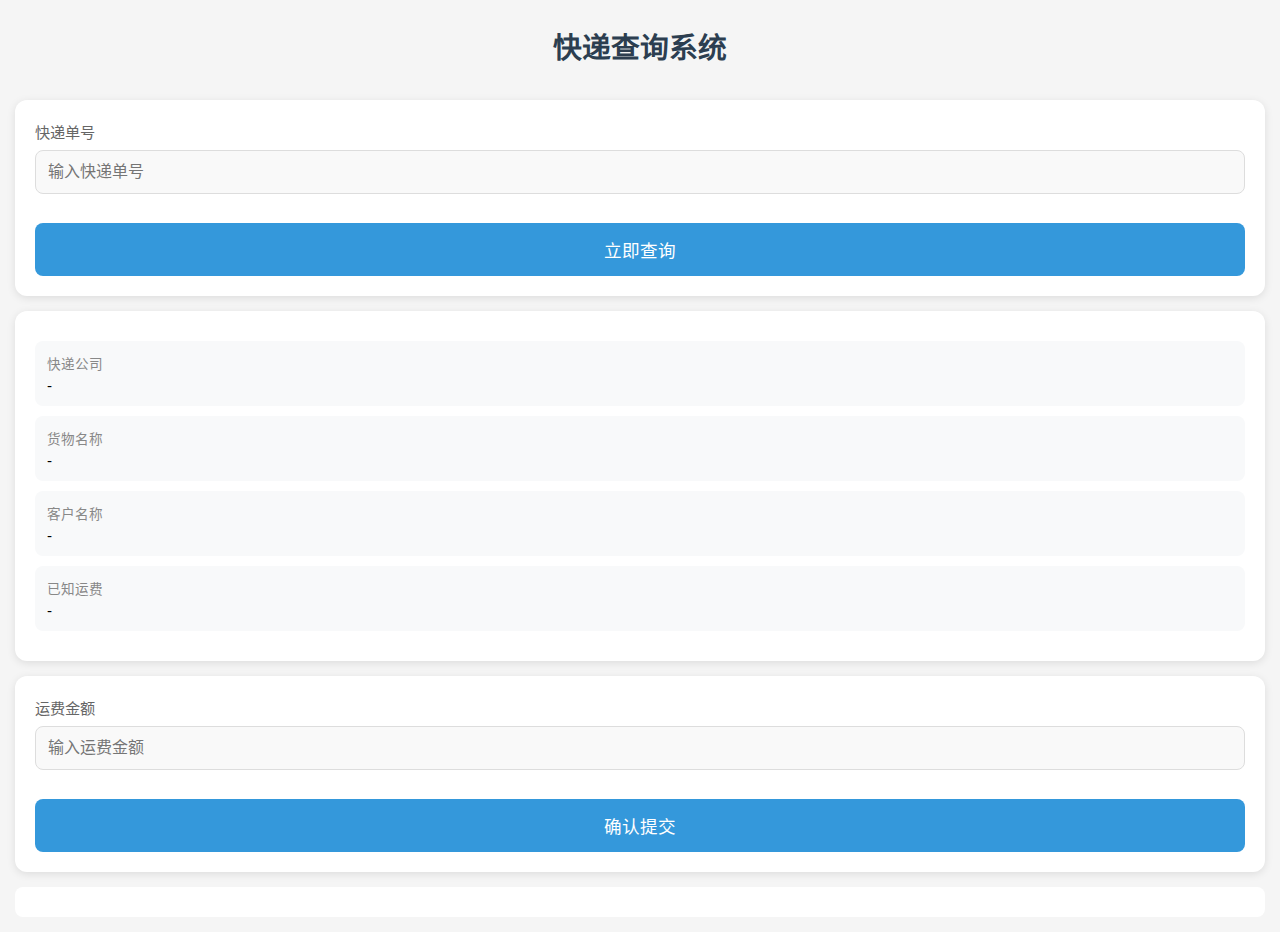
<file: index.html>
<!DOCTYPE html>
<html lang="zh-CN">
<head>
    <meta charset="UTF-8">
    <meta name="viewport" content="width=device-width, initial-scale=1.0, maximum-scale=1.0, user-scalable=no">
    <title>手机快递查询</title>
    <style>
        * {
            box-sizing: border-box;
            font-family: -apple-system, BlinkMacSystemFont, 'Segoe UI', Roboto, sans-serif;
            margin: 0;
            padding: 0;
        }

        body {
            background-color: #f5f5f5;
            padding: 15px;
            min-height: 100vh;
        }

        h1 {
            text-align: center;
            color: #2c3e50;
            font-size: 1.8rem;
            margin-bottom: 1.5rem;
            padding: 10px 0;
        }

        .form-section {
            background: white;
            border-radius: 12px;
            padding: 20px;
            margin-bottom: 15px;
            box-shadow: 0 2px 8px rgba(0,0,0,0.1);
        }

        .input-group {
            margin-bottom: 1.2rem;
        }

        .input-label {
            display: block;
            color: #666;
            font-size: 0.95rem;
            margin-bottom: 8px;
        }

        input[type="text"], 
        input[type="number"] {
            width: 100%;
            padding: 12px;
            border: 1px solid #ddd;
            border-radius: 8px;
            font-size: 1rem;
            background-color: #f9f9f9;
        }

        input:focus {
            outline: none;
            border-color: #3498db;
            box-shadow: 0 0 0 2px rgba(52,152,219,0.2);
        }

        button {
            width: 100%;
            padding: 14px;
            background: #3498db;
            color: white;
            border: none;
            border-radius: 8px;
            font-size: 1.1rem;
            cursor: pointer;
            transition: background 0.2s;
            margin-top: 10px;
        }

        button:hover {
            background: #2980b9;
        }

        .data-card {
            background: #f8f9fa;
            border-radius: 8px;
            padding: 12px;
            margin: 10px 0;
            font-size: 0.95rem;
        }

        .data-label {
            color: #888;
            font-size: 0.85rem;
            margin-bottom: 4px;
        }

        #result {
            padding: 15px;
            border-radius: 8px;
            margin-top: 15px;
            background: white;
        }

        @media (max-width: 480px) {
            input, button {
                font-size: 16px;
            }
        }
    </style>
</head>
<body>
    <h1>快递查询系统</h1>

    <div class="form-section">
        <div class="input-group">
            <label class="input-label">快递单号</label>
            <input type="text" id="trackingNumber" placeholder="输入快递单号">
        </div>
        <button type="button" onclick="queryData()">立即查询</button>
    </div>

    <div class="form-section">
        <div class="data-card">
            <div class="data-label">快递公司</div>
            <div id="companyData">-</div>
        </div>
        <div class="data-card">
            <div class="data-label">货物名称</div>
            <div id="productData">-</div>
        </div>
        <div class="data-card">
            <div class="data-label">客户名称</div>
            <div id="customerData">-</div>
        </div>
        <div class="data-card">
            <div class="data-label">已知运费</div>
            <div id="knownPrice">-</div>
        </div>
    </div>

    <div class="form-section">
        <div class="input-group">
            <label class="input-label">运费金额</label>
            <input type="number" id="enteredPrice" placeholder="输入运费金额">
        </div>
        <button type="button" onclick="submitForm()">确认提交</button>
    </div>

    <div id="result"></div>


<script>
    const API_URL = "https://wandering-moon-bdc2.jeenty.workers.dev/gas1";

    function queryData() {
        console.log('开始执行 queryData');
        const trackingNumber = document.getElementById('trackingNumber').value.trim();
        if (!trackingNumber) return alert('请输入快递单号');

        fetch(API_URL, {
            method: "POST",
            headers: {
                "Content-Type": "application/json"
            },
            body: JSON.stringify({
                action: "query",
                trackingNumber: trackingNumber
            })
        })
        .then(res => res.json())
        .then(data => {
            console.log("返回结果：", data);
            updateResult(data);
        })
        .catch(err => {
            console.error("请求失败：", err);
            document.getElementById("result").textContent = "请求失败，请稍后再试。";
        });
    }

        function submitForm() {
            const trackingNumber = document.getElementById('trackingNumber').value.trim();
            const company = document.getElementById('companyData').textContent.trim();
            const product = document.getElementById('productData').textContent.trim();
            const customer = document.getElementById('customerData').textContent.trim();
            const enteredPrice = document.getElementById('enteredPrice').value.trim();

            if (!trackingNumber || !enteredPrice) {
                return alert('请填写完整信息后提交');
            }

            fetch(API_URL, {
                method: 'POST',
                headers: { 'Content-Type': 'application/json' },
                body: JSON.stringify({
                    action: 'submit',
                    trackingNumber,
                    company,
                    product,
                    customer,
                    enteredPrice
                })
            })
            .then(res => res.text())
            .then(result => finalResult(result))
            .catch(err => {
                console.error(err);
                document.getElementById('result').textContent = '提交失败，请稍后再试';
            });
        }

        function updateResult(result) {
            const updateField = (id, value) => {
                document.getElementById(id).textContent = value || '-';
            };

            if (result && typeof result === 'object' && !result.error) {
                updateField('companyData', result.company);
                updateField('productData', result.product);
                updateField('customerData', result.customer);
                updateField('knownPrice', result.price);
                document.getElementById('result').textContent = '数据已提取，请填写运费并提交。';
            } else {
                document.getElementById('result').textContent = result?.error || '未找到该快递单号！';
                ['companyData', 'productData', 'customerData', 'knownPrice'].forEach(id => {
                    updateField(id, '');
                });
            }
        }

        function finalResult(result) {
            document.getElementById('result').innerHTML = result;
            if (result.includes('成功')) {
                document.getElementById('enteredPrice').value = '';
                setTimeout(() => {
                    document.getElementById('result').textContent = '';
                }, 2000);
            }
        }
    </script>
</body>
</html>
</file>
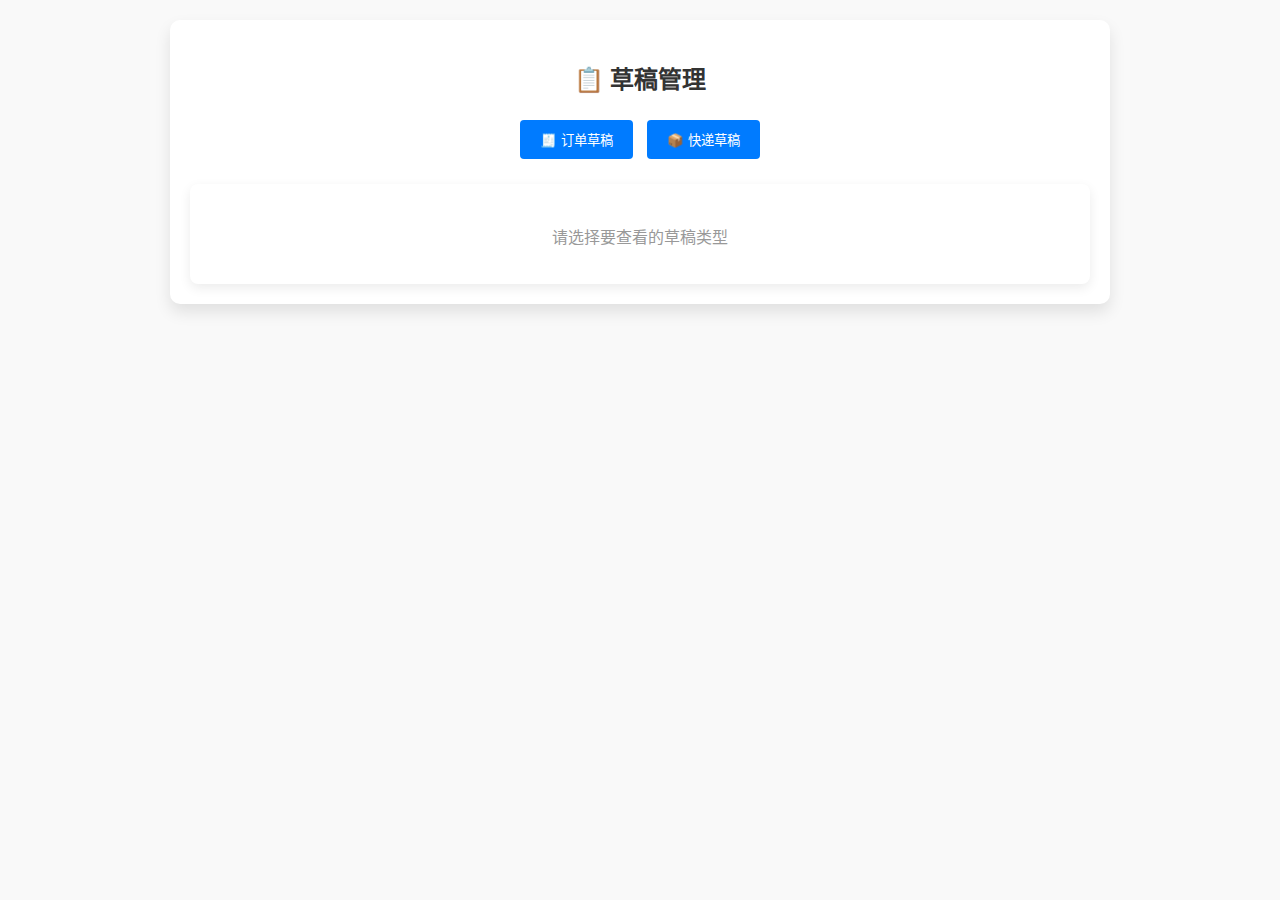
<file: del.html>
<!DOCTYPE html>
<html lang="zh-CN">
<head>
    <meta charset="UTF-8">
    <meta name="viewport" content="width=device-width, initial-scale=1.0">
    <title>草稿管理</title>
    <style>
        body {
            font-family: Arial, sans-serif;
            background-color: #f9f9f9;
            margin: 0;
            padding: 20px;
        }

        .container {
            max-width: 900px;
            margin: auto;
            background-color: #fff;
            padding: 20px;
            border-radius: 10px;
            box-shadow: 0 8px 16px rgba(0, 0, 0, 0.1);
        }

        h2 {
            text-align: center;
            color: #333;
        }

        .buttons {
            text-align: center;
            margin-bottom: 20px;
        }

        button {
            background-color: #007bff;
            color: white;
            padding: 10px 20px;
            border: none;
            border-radius: 4px;
            cursor: pointer;
            margin: 5px;
            transition: background-color 0.2s;
        }

        button:hover {
            background-color: #0056b3;
        }

        .draft-list {
            background-color: #fff;
            border-radius: 8px;
            padding: 20px;
            box-shadow: 0 4px 12px rgba(0, 0, 0, 0.08);
            overflow-y: auto;
            max-height: 60vh;
        }

        ul {
            list-style: none;
            padding: 0;
        }

        li {
            background-color: #f7f7f7;
            margin-bottom: 10px;
            padding: 15px;
            border-radius: 6px;
            display: flex;
            justify-content: space-between;
            align-items: center;
            border: 1px solid #ddd;
        }

        li:nth-child(even) {
            background-color: #f0f0f0;
        }

        button.delete-btn {
            background-color: #dc3545;
            color: #fff;
            border: none;
            padding: 8px 12px;
            border-radius: 4px;
            cursor: pointer;
        }

        button.delete-btn:hover {
            background-color: #c82333;
        }

        .no-data {
            text-align: center;
            color: #999;
            margin-top: 20px;
        }
    </style>
</head>
<body>
    <div class="container">
        <h2>📋 草稿管理</h2>
        <div class="buttons">
            <button onclick="loadDrafts('order')">🧾 订单草稿</button>
            <button onclick="loadDrafts('express')">📦 快递草稿</button>
        </div>
        <div id="draftList" class="draft-list">
            <p class="no-data">请选择要查看的草稿类型</p>
        </div>
    </div>

    <script>
        // **后端接口地址**
        const ORDER_WORKER_URL = "https://yjtee.jeenty.workers.dev/order";
        const EXPRESS_WORKER_URL = "https://yjtee.jeenty.workers.dev/express";

        // **加载草稿**
        function loadDrafts(type) {
            const url = type === "order" ? ORDER_WORKER_URL : EXPRESS_WORKER_URL;
            const title = type === "order" ? "订单草稿" : "快递草稿";

            fetch(url + "?downloadCache=1")
                .then(res => res.json())
                .then(data => {
                    const drafts = data.slice(1);
                    const draftList = document.getElementById("draftList");

                    if (!drafts.length) {
                        draftList.innerHTML = `<p class="no-data">没有可显示的 ${title}</p>`;
                        return;
                    }

                    const items = drafts.map((item, index) => `
                        <li>
                            <span>#${index + 1} | 订单号: ${item.col1 || "未填写"} | 客户: ${item.col3 || "未填写"} | 商品: ${item.col5 || "未填写"}</span>
                            <button class="delete-btn" onclick="deleteDraft('${type}', '${item.col1}')">🗑️ </button>
                        </li>
                    `).join("");

                    draftList.innerHTML = `<ul>${items}</ul>`;
                })
                .catch(err => {
                    console.error("🛑 获取草稿失败:", err);
                    alert("草稿获取失败");
                });
        }

        // **删除草稿**
        function deleteDraft(type, orderNumber) {
            const url = type === "order" ? ORDER_WORKER_URL : EXPRESS_WORKER_URL;
            const typeName = type === "order" ? "order" : "express";

            fetch(url, {
                method: "POST",
                headers: { "Content-Type": "application/json" },
                body: JSON.stringify({
                    action: "delete",
                    type: typeName,
                    orderNumbers: [orderNumber]
                })
            })
            .then(res => res.json())
            .then(data => {
                alert("草稿已删除 ✅");
                loadDrafts(type);  // **重新加载草稿**
            })
            .catch(err => {
                console.error("🛑 远程删除失败:", err);
                alert("草稿删除失败");
            });
        }
    </script>
</body>
</html>
</file>
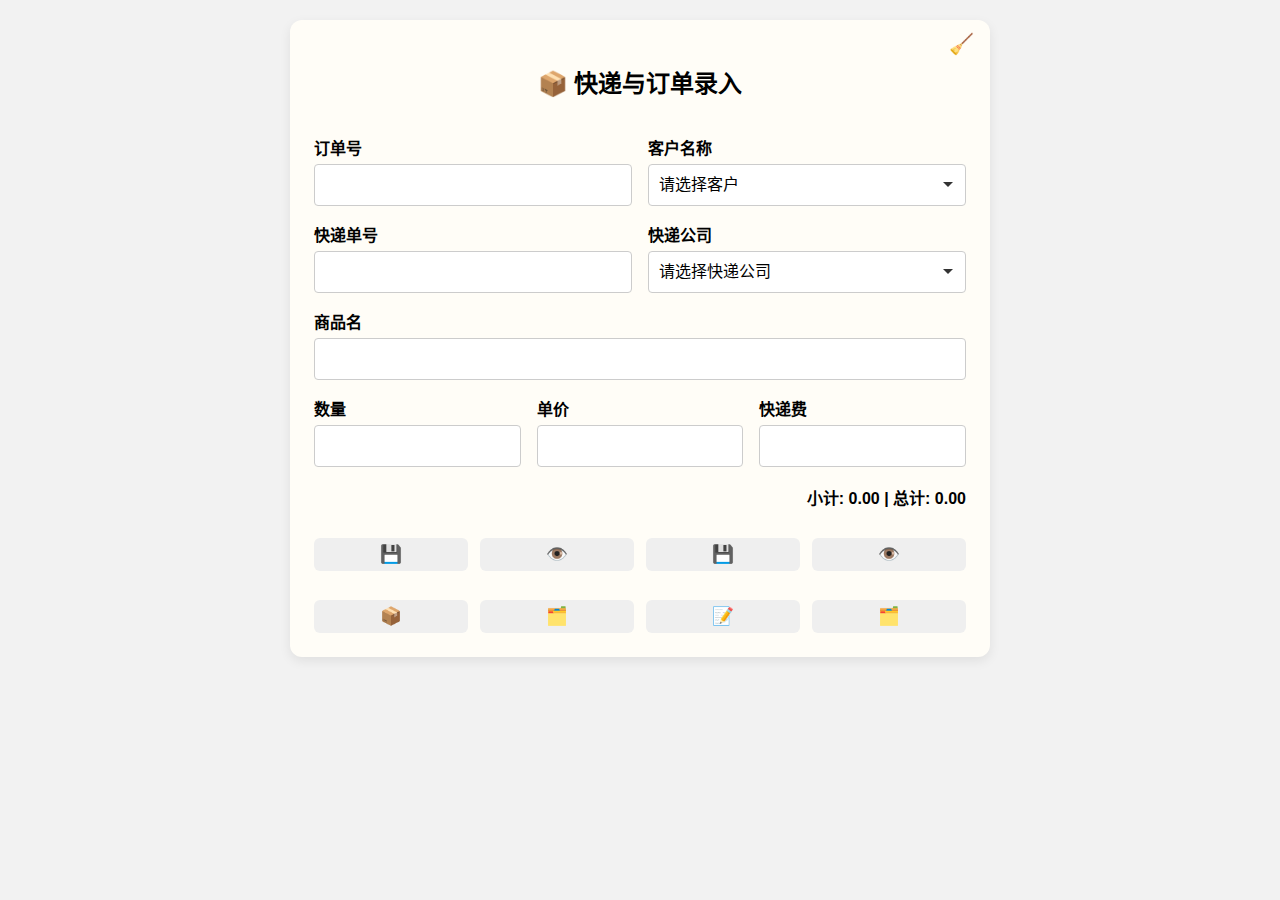
<file: kd.html>
<!DOCTYPE html>
<html lang="zh-CN">
<head>
  <meta charset="UTF-8">
  <meta name="viewport" content="width=device-width, initial-scale=1.0">
  <title>快递与订单录入</title>
  <style>
    body {
      font-family: sans-serif;
      max-width: 700px;
      margin: auto;
      padding: 20px;
      background-color: #f2f2f2;
    }
    h2 { text-align: center; }
    label { display: block; margin-top: 16px; font-weight: bold; }
    input, select, button {
      width: 100%; padding: 12px; font-size: 1rem; margin-top: 5px; box-sizing: border-box;
    }
    .input-group { display: flex; flex-direction: column; flex: 1; min-width: 0; }
    .input-row { display: flex; gap: 16px; width: 100%; flex-wrap: wrap; box-sizing: border-box; }
    .input-group input, .input-group select {
  appearance: none;
  -webkit-appearance: none;
  -moz-appearance: none;
      padding: 10px; font-size: 16px; border: 1px solid #ccc; border-radius: 4px;
      height: 42px; background-color: #fff;
    }
    .input-group select {
  appearance: none;
  -webkit-appearance: none;
  -moz-appearance: none;
      background-image: url('data:image/svg+xml,<svg xmlns="http://www.w3.org/2000/svg" width="10" height="5"><polygon points="0,0 10,0 5,5" fill="%23333"/></svg>');
      background-repeat: no-repeat;
      background-position: right 12px center;
      background-size: 10px 5px;
      padding-right: 30px;
    }
    .input-row.three-cols {
      display: grid;
      grid-template-columns: repeat(3, 1fr);
      gap: 16px;
    }
.btn-group {
  display: grid;
  grid-template-columns: repeat(4, 1fr);
  gap: 12px;
  margin-top: 24px;
}
    button.submit {
  font-size: 1.1rem;
  padding: 6px 10px;
  width: auto;
  min-width: 42px;
      border: none;
      color: white;
      border-radius: 6px;
    }
    .express { background: #28a745; }
    .order { background: #007acc; }
    .clear { background: #999; color: #fff; }
    button:hover { opacity: 0.9; cursor: pointer; }

    .form-container {
      max-width: 680px;
      margin: auto;
      background: #fffdf7;
      border-radius: 12px;
      padding: 24px;
      box-shadow: 0 4px 12px rgba(0,0,0,0.08);
    }
    .modal-mask {
      position: fixed;
      top: 0;
      left: 0;
      width: 100vw;
      height: 100vh;
      background: rgba(0, 0, 0, 0.5);
      display: none;
      justify-content: center;
      align-items: center;
      z-index: 999;
    }
    .modal-box {
      background: #fff;
      padding: 24px;
      border-radius: 10px;
      max-width: 500px;
      width: 90%;
      max-height: 80vh;
      overflow-y: auto;
    }
  </style>

<style>
  .clear-icon {
    position: absolute;
    top: 12px;
    right: 16px;
    font-size: 20px;
    cursor: pointer;
    z-index: 10;
    color: #888;
  }
  .clear-icon:hover {
    color: #d33;
  }
  .form-wrapper {
    position: relative;
  }
</style>

</head>
<body>
  <div class="form-wrapper">
  <div class="clear-icon" onclick="clearForm()" title="清空表单">🧹</div>
  <div class="form-container">
    <h2>📦 快递与订单录入</h2>
    <div class="input-row">
      <div class="input-group">
        <label for="orderNumber">订单号</label>
        <input type="text" id="orderNumber">
      </div>
      <div class="input-group">
        <label for="customer">客户名称</label>
        <select id="customer">
          <option value="">请选择客户</option>
          <option value="咪雪">咪雪</option>
          <option value="Annie">Annie</option>
          <option value="HKS">HKS</option>
          <option value="JFL">JFL</option>
          <option value="龙">龙</option>
          <option value="惠">惠</option>
          <option value="姐">姐</option>
          <option value="阿妹">阿妹</option>
          <option value="自己">自己</option>
          <option value="阿新">阿新</option>
          <option value="闺蜜">闺蜜</option>
          <option value="任">任</option>
          <option value="p">p</option>
          <option value="lok">lok</option>
          <option value="谢华">谢华</option>
          <option value="空">空</option>
        </select>
      </div>
    </div>
    <div class="input-row">
      <div class="input-group">
        <label for="trackingNumber">快递单号</label>
        <input type="text" id="trackingNumber">
      </div>
      <div class="input-group">
        <label for="company">快递公司</label>
        <select id="company">
          <option value="">请选择快递公司</option>
          <option value="顺丰">顺丰</option>
          <option value="圆通">圆通</option>
          <option value="中通">中通</option>
          <option value="申通">申通</option>
          <option value="邮政">邮政</option>
          <option value="韵达">韵达</option>
          <option value="德邦">德邦</option>
          <option value="安能">安能</option>
          <option value="极兔">极兔</option>
          <option value="京广">京广</option>
          <option value="优速">优速</option>
          <option value="京东">京东</option>
          <option value="EMS">EMS</option>
          <option value="联昊通">联昊通</option>
        </select>
      </div>
    </div>
    <div class="input-row">
      <div class="input-group">
        <label for="product">商品名</label>
        <input type="text" id="product">
      </div>
    </div>
    <div class="input-row three-cols">
      <div class="input-group">
        <label for="quantity">数量</label>
        <input type="number" id="quantity">
      </div>
      <div class="input-group">
        <label for="price">单价</label>
        <input type="number" id="price">
      </div>
      <div class="input-group">
        <label for="foreignShipping">快递费</label>
        <input type="number" id="foreignShipping">
      </div>
    </div>
  <div id="summary" style="margin-top: 18px; font-weight: bold; text-align: right;">
    小计: <span id="subtotal">0.00</span>  | 总计: <span id="total">0.00</span>
  </div>
  <div class="btn-group">
    <button class="submit" title="缓存快递" onclick="cacheExpress()">💾</button>
    <button class="submit" title="查看快递缓存" onclick="previewExpressCache()">👁️</button>
    <button class="submit" title="缓存订单" onclick="cacheOrder()">💾</button>
    <button class="submit" title="查看订单缓存" onclick="previewOrderCache()">👁️</button>
   </div>
  <div class="btn-group">
    <button class="submit" title="上传快递草稿" onclick="uploadCachedExpress()">📦</button>
    <button class="submit" title="下载快递草稿" onclick="downloadCachedExpress()">🗂️</button>
    <button class="submit" title="上传订单草稿" onclick="uploadCachedOrders()">📝</button>
    <button class="submit" title="下载订单草稿" onclick="downloadCachedOrders()">🗂️</button>
   </div>
</div>
<!-- ✅ 快递缓存弹窗 -->
  <div id="expressCacheModal" class="modal-mask">
    <div class="modal-box">
      <h3>📦 缓存快递预览</h3>
      <form id="expressCacheForm">
        <ul id="expressCacheList" style="list-style:none; padding-left:0;"></ul>
        <div style="margin-top:20px; text-align:right;">
          <button type="button" onclick="submitSelectedExpresses()">✅ 提交所选</button>
          <button type="button" onclick="closeExpressModal()">关闭</button>
        </div>
      </form>
    </div>
  </div>
  <!-- ✅ 订单缓存弹窗 -->
  <div id="orderCacheModal" class="modal-mask">
    <div class="modal-box">
      <h3>🧾 缓存订单预览</h3>
      <form id="orderCacheForm">
        <ul id="orderCacheList" style="list-style:none; padding-left:0;"></ul>
        <div style="margin-top:20px; text-align:right;">
          <button type="button" onclick="submitSelectedOrders()">✅ 提交所选</button>
          <button type="button" onclick="closeOrderModal()">关闭</button>
        </div>
      </form>
    </div>
  </div>
<script>
// 🌐 URL 配置
const EXPRESS_WORKER_URL = "https://yjtee.jeenty.workers.dev/express";
const ORDER_WORKER_URL = "https://yjtee.jeenty.workers.dev/order";

// 正式提交 URL
const EXPRESS_URL = "https://wandering-moon-bdc2.jeenty.workers.dev/gas3";
const ORDER_URL = "https://wandering-moon-bdc2.jeenty.workers.dev/gas4";

// 📦 缓存键
const EXPRESS_CACHE_KEY = "expressCache";
const ORDER_CACHE_KEY = "orderCache";

// 获取表单字段值
function getField(id) {
    return document.getElementById(id)?.value.trim() || '';
}

// 设置表单字段值
function setField(id, val) {
    const el = document.getElementById(id);
    if (el) el.value = val;
}

// 转换为数字，非法值返回0
function parseOrZero(val) {
    return parseFloat(val) || 0;
}

// 清空表单
function clearForm() {
    document.querySelectorAll("input, select").forEach(el => el.value = "");
    updateSummary();
}

// 💰 客户加价率 (全局定义)
const MARKUP_MAP = {
    "咪雪": 0.10, "Annie": 0.17, "HKS": 0.16, "JFL": 0.19,
    "龙": 0.00, "惠": 0.015, "姐": 0.015, "阿妹": 0.015,
    "自己": 0.15, "阿新": 0.00, "闺蜜": 0.15, "谢华": 0.15, "lok": 0.015, "空": 0.15,
};

// 实时计算小计和总计
function updateSummary() {
    const quantity = parseOrZero(getField("quantity"));
    const price = parseOrZero(getField("price"));
    const fee = parseOrZero(getField("foreignShipping"));
    const customer = getField("customer");

    const { subtotal, total } = calculateTotal(quantity, price, fee, customer);
    
    // ✅ 直接更新 DOM
    document.getElementById("subtotal").textContent = subtotal;
    document.getElementById("total").textContent = total;
}

// 计算小计和总计 (优化版)
function calculateTotal(quantity, price, fee, customer) {
    const subtotal = (quantity * price) + fee;
    const markupRate = MARKUP_MAP[customer] || 0;

    // **优化公式:** 总计 = (小计 / 1.72) * (1 + 加价率)
    const total = (subtotal / 1.72) * (1 + markupRate);
    
    // ✅ 格式化两位小数
    return {
        subtotal: subtotal.toFixed(2),
        total: total.toFixed(2)
    };
}

// ✅ 确保表单输入触发 updateSummary()
function bindSummaryEvents() {
    const fields = ["quantity", "price", "foreignShipping", "customer"];
    fields.forEach(id => {
        const el = document.getElementById(id);
        if (el) {
            el.addEventListener("input", updateSummary);
            el.addEventListener("change", updateSummary);
        }
    });
}

// ✅ 页面加载完成后绑定事件
document.addEventListener("DOMContentLoaded", bindSummaryEvents);


// 编辑订单缓存
function editOrderCache(index) {
    const cache = JSON.parse(localStorage.getItem("orderCache") || "[]");
    const item = cache[index];
    if (!item) return alert("找不到该订单");

    // 填充表单数据
    setField("orderNumber", String(item.orderNumber || "").trim());
    setField("trackingNumber", String(item.trackingNumber || "").trim());
    setField("company", item.company || "");
    setField("customer", item.customer|| "");
    setField("product", item.product|| "");
    setField("quantity", item.quantity|| "");
    setField("price", item.price|| "");
    setField("foreignShipping", item.foreignShipping|| "");
    updateSummary();

    // 从缓存中移除已编辑的项
    cache.splice(index, 1);
    localStorage.setItem("orderCache", JSON.stringify(cache));

    alert("订单已加载到表单，请修改后重新缓存");
    closeOrderModal();
}

// ✅ 修正版 editExpressCache (确保订单号填充)
function editExpressCache(index) {
    const cache = JSON.parse(localStorage.getItem("expressCache") || "[]");
    const item = cache[index];
    if (!item) return alert("找不到该快递");

    // ✅ 填充表单数据 (确保订单号)
    setField("orderNumber", String(item.orderNumber || "").trim());
    setField("trackingNumber", String(item.trackingNumber || "").trim());
    setField("company", item.company || "");
    setField("customer", item.customer || "");
    setField("product", item.product || "");
    setField("quantity", item.quantity || "");
    setField("price", item.price || "");
    setField("foreignShipping", item.foreignShipping || "");
    updateSummary();

    // ✅ 从缓存中移除已编辑的项 (确保不会重复)
    cache.splice(index, 1);
    localStorage.setItem("expressCache", JSON.stringify(cache));

    alert("快递已加载到表单，请修改后重新缓存");
    closeExpressModal();
}


// 💾 缓存快递草稿 (修正版)
function cacheExpress() { 
    const orderNumber = String(getField("orderNumber")).trim(); 
    const trackingNumber = String(getField("trackingNumber")).trim();
    const customer = getField("customer");
    const company = getField("company");
    const product = getField("product");
    const quantity = parseOrZero(getField("quantity"));
    const price = parseOrZero(getField("price"));
    const foreignShipping = parseOrZero(getField("foreignShipping"));

    // ✅ 确保 cache 是一个数组
    let cache = JSON.parse(localStorage.getItem(EXPRESS_CACHE_KEY) || "[]");
    if (!Array.isArray(cache)) cache = [];

    // ✅ 加入 orderNumber
    cache.push({ 
        orderNumber: orderNumber || "",  // ✅ 确保包含订单号
        trackingNumber: trackingNumber || "", 
        customer: customer || "", 
        company: company || "", 
        product: product || "", 
        quantity: quantity.toString(), 
        price: price.toString(), 
        foreignShipping: foreignShipping.toString() 
    });

    localStorage.setItem(EXPRESS_CACHE_KEY, JSON.stringify(cache));
    alert("快递草稿已缓存 ✅");
   clearForm();
}

function previewOrderCache() {
    const list = JSON.parse(localStorage.getItem(ORDER_CACHE_KEY) || "[]");
    const container = document.getElementById("orderCacheList");
    if (!list.length) return alert("暂无缓存订单");

    // ✅ 显示商品和客户
    container.innerHTML = list.map((item, i) => `
        <li>
            <label>
                <input type='checkbox' name='orderIndex' value='${i}'>
                商品: ${item.product || "未填写"} | 客户: ${item.customer || "未填写"} | 快递单号: ${item.trackingNumber || "未填写"}
            </label>
            <button type='button' onclick='editOrderCache(${i})'>✏️ 修改</button>
            <button type='button' onclick='deleteOrderCache(${i})'>🗑️ 删除</button>
        </li>`).join("");

    document.getElementById("orderCacheModal").style.display = "flex";
}

// 💾 缓存订单草稿
function cacheOrder() {
    const orderNumber = String(getField("orderNumber")).trim(); 
    const trackingNumber = getField("trackingNumber");
    const company = getField("company");
    const customer = getField("customer");
    const product = getField("product");
    const quantity = parseOrZero(getField("quantity"));
    const price = parseOrZero(getField("price"));
    const foreignShipping = parseOrZero(getField("foreignShipping"));

    if (!orderNumber) return alert("订单号不能为空");

    const cache = JSON.parse(localStorage.getItem(ORDER_CACHE_KEY) || "[]");
    cache.push({ orderNumber, trackingNumber,company,customer, product, quantity, price, foreignShipping });
    localStorage.setItem(ORDER_CACHE_KEY, JSON.stringify(cache));
    alert("订单草稿已缓存 ✅");
    clearForm();
}

// 📋 预览快递缓存 (修正版)
function previewExpressCache() {
    const list = JSON.parse(localStorage.getItem(EXPRESS_CACHE_KEY) || "[]");
    const container = document.getElementById("expressCacheList");
    if (!list.length) return alert("暂无缓存快递");

    container.innerHTML = list.map((item, i) => `
        <li>
            <label>
                <input type='checkbox' name='expressIndex' value='${i}'>
                商品: ${item.product || "未填写"} | 客户: ${item.customer || "未填写"} | 快递单号: ${item.trackingNumber || "未填写"}
            </label>
            <button type='button' onclick='editExpressCache(${i})'>✏️ 修改</button>
            <button type='button' onclick='deleteExpressCache(${i})'>🗑️ 删除</button>
        </li>`).join("");

    document.getElementById("expressCacheModal").style.display = "flex";
}



// ✅ 删除订单缓存
function deleteOrderCache(index) {
    const cache = JSON.parse(localStorage.getItem(ORDER_CACHE_KEY) || "[]");
    if (index >= 0 && index < cache.length) {
        // **⚠️ 确保索引有效**
        cache.splice(index, 1);
        localStorage.setItem(ORDER_CACHE_KEY, JSON.stringify(cache));
        alert("订单已删除 ✅");
        previewOrderCache(); // **刷新列表**
    }
}

// ✅ 删除快递缓存
function deleteExpressCache(index) {
    const cache = JSON.parse(localStorage.getItem(EXPRESS_CACHE_KEY) || "[]");
    if (index >= 0 && index < cache.length) {
        // **⚠️ 确保索引有效**
        cache.splice(index, 1);
        localStorage.setItem(EXPRESS_CACHE_KEY, JSON.stringify(cache));
        alert("快递已删除 ✅");
        previewExpressCache(); // **刷新列表**
    }
}
  
function emptyIfZero(value) {
    return (value === 0 || value === "0") ? null : value;
}

function omitZeroFields(obj) {
    const result = {};
    for (const key in obj) {
        const val = obj[key];
        if (val !== 0 && val !== "0" && val !== "") {
            result[key] = val;
        }
    }
    return result;
}
  
async function submitSelectedExpresses() {
    const selected = [...document.querySelectorAll("input[name='expressIndex']:checked")]
        .map(el => parseInt(el.value));
    let list = JSON.parse(localStorage.getItem("expressCache") || "[]");
    let successOrderNumbers = [];

    for (let i of selected) {
        const item = list[i];

        const { total } = calculateTotal(
            parseOrZero(item.quantity),
            parseOrZero(item.price),
            parseOrZero(item.foreignShipping),
            item.customer
        );

        let payloadRaw = {
            customer: item.customer || "",
            orderNumber: item.orderNumber || "",
            trackingNumber: item.trackingNumber || "",
            company: item.company || "",
            product: item.product || "",
            total: emptyIfZero(total)
        };

        let payload = emptyIfZero(payloadRaw); // ✅ 过滤 0 值字段

        try {
            const res = await fetch(EXPRESS_URL, {
                method: "POST",
                headers: { "Content-Type": "application/json" },
                body: JSON.stringify(payload)
            });

            const result = await res.json();
            console.log("📦 提交返回:", result);

            if (result.success || result.message?.includes("成功")) {
                successOrderNumbers.push(item.orderNumber);
            }

        } catch (err) {
            console.error("🛑 快递提交失败:", err);
        }
    }

    list = list.filter(item => !successOrderNumbers.includes(String(item.orderNumber).trim()));
    localStorage.setItem("expressCache", JSON.stringify(list));

    if (successOrderNumbers.length > 0) {
        console.log("📝 正在删除快递草稿:", successOrderNumbers);
        fetch(EXPRESS_WORKER_URL, {
            method: "POST",
            headers: { "Content-Type": "application/json" },
            body: JSON.stringify({
                action: "delete",
                type: "express",
                orderNumbers: successOrderNumbers
            })
        })
        .then(res => res.json())
        .then(r => {
            alert(`✅ 成功提交并删除 ${successOrderNumbers.length} 条快递 ✅`);
        })
        .catch(err => {
            console.error("🛑 草稿删除失败:", err);
            alert("草稿删除失败");
        });
    } else {
        alert("⚠️ 没有成功提交的快递草稿");
    }

    closeExpressModal();
}



async function submitSelectedOrders() {
    const selected = [...document.querySelectorAll("input[name='orderIndex']:checked")]
        .map(el => parseInt(el.value));
    let list = JSON.parse(localStorage.getItem("orderCache") || "[]");
    let successOrderNumbers = [];

    for (let i of selected) {
        const item = list[i];

        const { subtotal, total } = calculateTotal(
            parseOrZero(item.quantity),
            parseOrZero(item.price),
            parseOrZero(item.foreignShipping),
            item.customer
        );

        // ✅ 构造扁平结构（GAS4 会根据 customer 映射 columns 自动排）
       const payload = {
 	 customer: item.customer || "",
  	trackingNumber: item.trackingNumber || "",
  	orderNumber: item.orderNumber || "",
  	product: item.product || "",
  	quantity: emptyIfZero(item.quantity),
  	price: emptyIfZero(item.price),
  	foreignShipping: emptyIfZero(item.foreignShipping),
  	subtotal: emptyIfZero(subtotal),
 	 total: emptyIfZero(total)
};


        try {
            const res = await fetch(ORDER_URL, {
                method: "POST",
                headers: { "Content-Type": "application/json" },
                body: JSON.stringify(payload)
            });

            const result = await res.json();
            console.log("📤 订单提交返回:", result);

            if (result.success || result.message?.includes("成功")) {
                successOrderNumbers.push(item.orderNumber);
            }

        } catch (err) {
            console.error("🛑 订单提交失败:", err);
        }
    }

    // ✅ 清理本地缓存
    list = list.filter(item => !successOrderNumbers.includes(String(item.orderNumber).trim()));
    localStorage.setItem("orderCache", JSON.stringify(list));

    // ✅ 原始草稿删除逻辑保留
    if (successOrderNumbers.length > 0) {
        console.log("📝 正在删除订单草稿:", successOrderNumbers);
        fetch(ORDER_WORKER_URL, {
            method: "POST",
            headers: { "Content-Type": "application/json" },
            body: JSON.stringify({
                action: "delete",
                type: "order",
                orderNumbers: successOrderNumbers
            })
        })
        .then(res => res.json())
        .then(r => {
            console.log("✅ 订单草稿删除返回:", r);
            alert(`✅ 成功提交并删除 ${successOrderNumbers.length} 条订单 ✅`);
        })
        .catch(err => {
            console.error("🛑 草稿删除失败:", err);
            alert("订单草稿删除失败");
        });
    } else {
        alert("⚠️ 没有成功提交的订单草稿");
    }

    closeOrderModal();
}



// ⬆️ 上传快递草稿 (允许空值)
function uploadCachedExpress() {
    const cache = JSON.parse(localStorage.getItem(EXPRESS_CACHE_KEY) || "[]");
    if (!cache.length) return alert("没有快递草稿");

    fetch(EXPRESS_WORKER_URL, {
        method: "POST",
        headers: { "Content-Type": "application/json" },
        body: JSON.stringify(cache)
    })
    .then(res => {
        if (!res.ok) throw new Error("网络错误：" + res.status);
        return res.json();
    })
    .then(r => {
        alert(r.message || `已上传 ${cache.length} 条快递草稿 ✅`);
        localStorage.removeItem(EXPRESS_CACHE_KEY);  // ✅ 清除快递缓存
    })
    .catch(err => {
        console.error("🛑 快递草稿上传失败:", err);
        alert("快递草稿上传失败：" + err.message);
    });
}

// ⬆️ 上传订单草稿 (允许空值)
function uploadCachedOrders() {
    const cache = JSON.parse(localStorage.getItem(ORDER_CACHE_KEY) || "[]");
    if (!cache.length) return alert("没有订单草稿");

    fetch(ORDER_WORKER_URL, {
        method: "POST",
        headers: { "Content-Type": "application/json" },
        body: JSON.stringify(cache)
    })
    .then(res => {
        if (!res.ok) throw new Error("网络错误：" + res.status);
        return res.json();
    })
    .then(r => {
        // console.log("📝 上传返回结果:", r);
        localStorage.removeItem(ORDER_CACHE_KEY);  // ✅ 清除订单缓存（必须放在 alert 前）
        alert(r.message || `已上传 ${cache.length} 条订单草稿 ✅`);
    })
    .catch(err => {
        console.error("🛑 订单草稿上传失败:", err);
        alert("订单草稿上传失败：" + err.message);
    });
}

// ✅ 订单去重 - 下载并融合草稿
function downloadCachedOrders() {
    fetch(ORDER_WORKER_URL + "?downloadCache=1")
        .then(res => res.json())
        .then(data => {
            const rawData = data.slice(1);  // **跳过表头**

            // **补全缺失列**
            const downloadedData = rawData.map(item => ({
                orderNumber: item.col1 || "",         // 订单号
                trackingNumber: item.col2 || "",      // 快递单号 (允许为空)
                customer: item.col3 || "",            // 客户名称
                company: item.col4 || "",             // 快递公司 (允许为空)
                product: item.col5 || "",             // 商品名
                quantity: item.col6 || "0",           // 数量 (默认 0)
                price: item.col7 || "0.00",           // 单价 (默认 0.00)
                foreignShipping: item.col8 || "0.00"  // 快递费 (默认 0.00)
            }));

            // **加载本地缓存**
            const currentCache = JSON.parse(localStorage.getItem(ORDER_CACHE_KEY) || "[]");

            // **去重逻辑 - 避免重复订单**
            const mergedData = [
                ...currentCache,
                ...downloadedData.filter(downloadedItem => {
                    return !currentCache.some(cachedItem => 
                        cachedItem.orderNumber === downloadedItem.orderNumber &&
                        cachedItem.trackingNumber === downloadedItem.trackingNumber
                    );
                })
            ];

            // **保存融合后的数据**
            if (mergedData.length > 0) {
                localStorage.setItem(ORDER_CACHE_KEY, JSON.stringify(mergedData));
                alert("订单草稿已同步 ✅");
            } else {
                alert("没有可同步的订单草稿");
            }
        })
        .catch(err => {
            console.error("🛑 下载订单草稿失败:", err);
            alert("订单草稿同步失败");
        });
}


// 🔄 同步快递草稿 (修正版)
function downloadCachedExpress() {
    fetch(EXPRESS_WORKER_URL + "?downloadCache=1")
        .then(res => res.json())
        .then(data => {
            // ✅ 列名映射 (确保包含 orderNumber)
             const mappedData = data.slice(1).map(item => ({
                orderNumber: item.col1 || "",         // 订单号
                trackingNumber: item.col2 || "",      // 快递单号
                customer: item.col3 || "",            // 客户名称
                company: item.col4 || "",             // 快递公司
                product: item.col5 || "",             // 商品名
                quantity: item.col6 || "",            // 数量
                price: item.col7 || "",               // 单价
                foreignShipping: item.col8 || ""      // 快递费
            }));

            // ✅ 过滤掉完全为空的数据
            const validData = mappedData.filter(item => 
                Object.values(item).some(v => v !== "" && v !== null && v !== undefined)
            );

            // ✅ 确保缓存一致性
            if (validData.length > 0) {
                localStorage.setItem(EXPRESS_CACHE_KEY, JSON.stringify(validData));
                alert("快递草稿已同步 ✅");
            } else {
                alert("没有可同步的快递草稿");
            }
        })
        .catch(err => {
            console.error("🛑 下载快递草稿失败:", err);
            alert("快递草稿同步失败");
        });
}




// 🔒 关闭弹窗
function closeOrderModal() {
    document.getElementById("orderCacheModal").style.display = "none";
}

function closeExpressModal() {
    document.getElementById("expressCacheModal").style.display = "none";
}
</script>

</body>
</html>
</file>
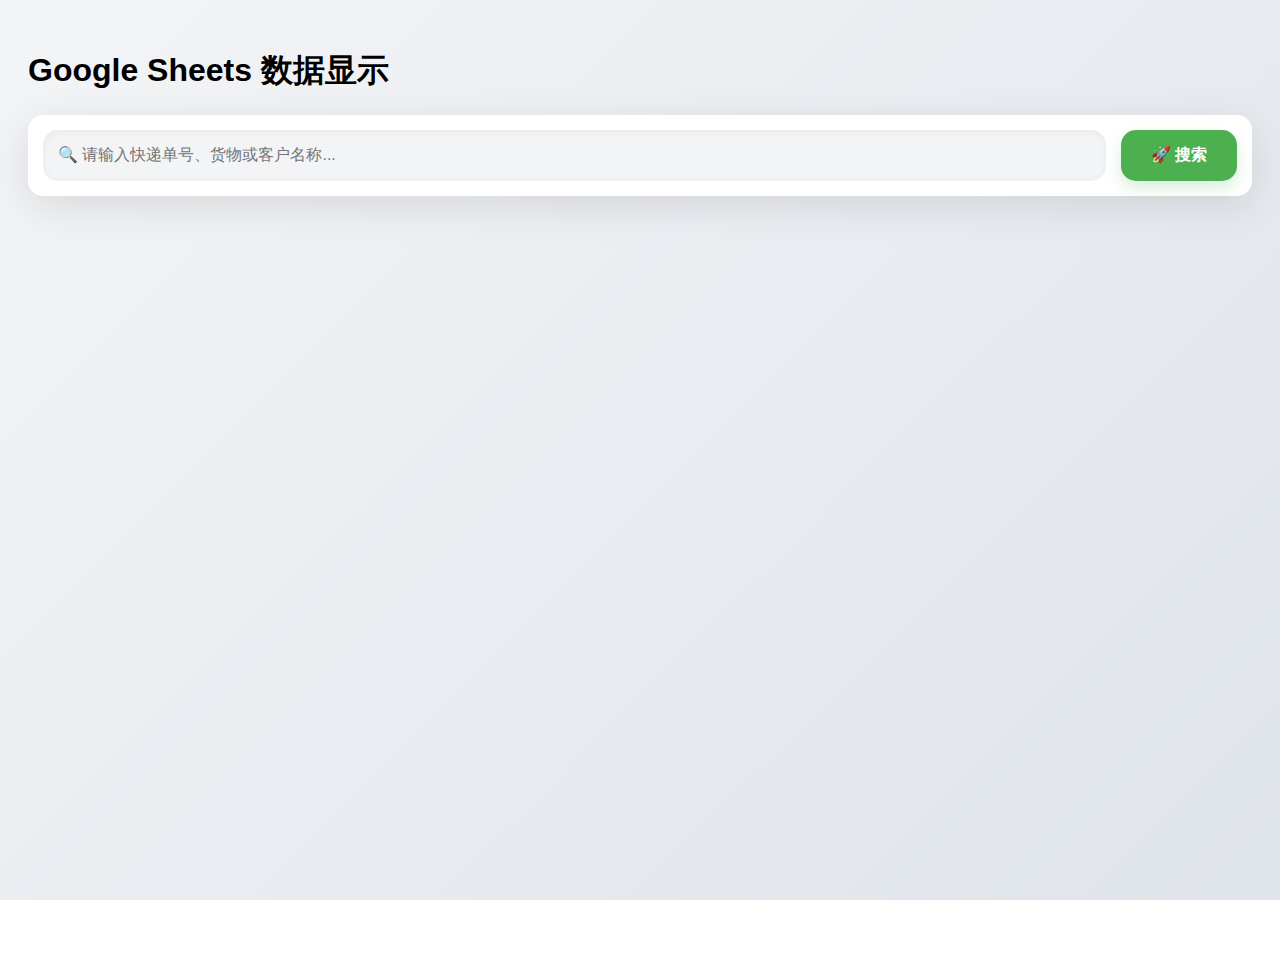
<file: kd3.html>
<!DOCTYPE html>
<html lang="zh">
    <head>
        <meta charset="UTF-8">
        <meta name="viewport" content="width=device-width, initial-scale=1.0">
        <title>Google Sheets 数据显示</title>
                <style>
            body {
                font-family: Arial, sans-serif;
                background: linear-gradient(135deg, #f3f4f6 0%, #dfe4ea 100%);
                background-attachment: fixed;
                padding: 20px;
                min-height: 100vh;
                overflow-x: hidden;
            }
            .container {
                max-width: 900px;
                margin: auto;
            }
            .header {
                text-align: center;
                margin-bottom: 30px;
                color: #333;
                background-color: #ffffff;
                border-radius: 15px;
                padding: 20px 0;
                box-shadow: 0 10px 40px rgba(0, 0, 0, 0.1);
                font-size: 2.5em;
                font-weight: bold;
                background-image: url('https://www.transparenttextures.com/patterns/white-wave.png');
            }
            .search-container {
                display: flex;
                gap: 15px;
                margin-bottom: 20px;
                background-color: #ffffff;
                padding: 15px;
                border-radius: 15px;
                box-shadow: 0 10px 40px rgba(0, 0, 0, 0.1);
            }
            .search-input {
                flex: 1;
                padding: 15px;
                border: none;
                border-radius: 15px;
                font-size: 1em;
                background-color: #f3f4f6;
                box-shadow: inset 0 2px 8px rgba(0, 0, 0, 0.05);
            }
            .search-button {
                padding: 15px 30px;
                background-color: #4caf50;
                color: #fff;
                border: none;
                border-radius: 15px;
                cursor: pointer;
                font-size: 1em;
                font-weight: bold;
                transition: all 0.3s ease;
                box-shadow: 0 8px 15px rgba(76, 175, 80, 0.2);
            }
            .search-button:hover {
                background-color: #45a049;
                box-shadow: 0 12px 20px rgba(76, 175, 80, 0.3);
                transform: translateY(-2px);
            }
            .search-button:active {
                background-color: #388e3c;
                transform: translateY(2px);
                box-shadow: 0 6px 15px rgba(76, 175, 80, 0.2);
            }
            .card {
                background-color: #ffffff;
                border-radius: 15px;
                margin-bottom: 20px;
                padding: 20px;
                box-shadow: 0 10px 40px rgba(0, 0, 0, 0.1);
                cursor: pointer;
                transition: all 0.3s ease;
                background-image: url('https://www.transparenttextures.com/patterns/white-diamond.png');
            }
            .card:hover {
                transform: translateY(-5px);
                box-shadow: 0 15px 50px rgba(0, 0, 0, 0.15);
            }
            .card-header {
                font-weight: bold;
                font-size: 1.2em;
                margin-bottom: 10px;
                color: #333;
            }
            .card-content {
                display: none;
                border-top: 1px solid #ddd;
                padding-top: 15px;
            }
            .card.open .card-content {
                display: block;
                animation: fadeIn 0.3s ease;
            }
            @keyframes fadeIn {
                from { opacity: 0; transform: translateY(-10px); }
                to { opacity: 1; transform: translateY(0); }
            }
            .no-results {
                color: #777;
                text-align: center;
                margin-top: 20px;
                background-color: #ffffff;
                border-radius: 15px;
                padding: 20px;
                box-shadow: 0 10px 40px rgba(0, 0, 0, 0.1);
            }
        </style>
</head>
<body>
    <h1 class="text-3xl font-bold mb-6">Google Sheets 数据显示</h1>
    <div class="search-container">
        <input type="text" id="searchInput" placeholder="🔍 请输入快递单号、货物或客户名称..." class="search-input">
        <button id="searchButton" class="search-button">🚀 搜索</button>
    </div>
    <div id="expressContainer"></div>
    <div id="warehouseContainer" style="display:none;"></div>
    <script>
        async function fetchData() {
            try {
                const response = await fetch("https://script.google.com/macros/s/AKfycbzCl5xJuSYRqoeCGATma0qnJQ1KJNBQynVlzi3BQHP1qjuQdOL2ZQjuTiesedM6WahazA/exec");
                const data = await response.json();
                console.log("Fetched Data:", data);
                localStorage.setItem("sheetData", JSON.stringify(data));
                renderExpressData(data[0]);
                window.warehouseData = data[1];
            } catch (error) {
                console.error("数据获取失败:", error);
                const cachedData = localStorage.getItem("sheetData");
                if (cachedData) {
                    const parsedData = JSON.parse(cachedData);
                    console.log("Loaded from cache:", parsedData);
                    renderExpressData(parsedData[0]);
                    window.warehouseData = parsedData[1];
                }
            }
        }
        document.getElementById("searchButton").addEventListener("click", () => {
            const searchEvent = new Event("input", { bubbles: true });
            document.getElementById("searchInput").dispatchEvent(searchEvent);
        });
        
        function cleanOrderNumber(orderNumber) {
            // 移除 ' 前缀，并保留字母和数字
            if (typeof orderNumber === 'string') {
                const cleaned = orderNumber.replace(/^'/, '').trim();
                console.log("Cleaned Order Number:", cleaned);
                return cleaned.toLowerCase();
            }
            return "";
        }
        function renderWarehouseData(query) {
            const container = document.getElementById("warehouseContainer");
            const data = window.warehouseData;
            // 正确处理运费列，并隐藏编号
            const headers = data.headers.map((h, i) => i === 6 ? "运费" : h).filter(h => h !== "编号" && h !== "" && h !== undefined);
            const rows = (data.rows || []).filter(row => {
                const orderNumber = cleanOrderNumber(row[0]);
                const orderLast5 = orderNumber.slice(-5);  // 后5位
                const cargoName = (row[2] || "").toLowerCase();
                const customerName = (row[3] || "").toLowerCase();
                return orderNumber.includes(query) || orderLast5.includes(query) || cargoName.includes(query) || customerName.includes(query);
            });
            console.log("Rendering Warehouse Data:", rows);
            container.style.display = rows.length ? "block" : "none";
            container.innerHTML = rows.map(row => {
                const title = `${row[2] || '未知货物'} (${row[3] || '未知客户'})`;
                const content = headers.map((header, index) => {
                    let value = row[index] || "";
                    // 确保运费 (数据6) 正常显示
                    if (header === "运费") {
                        value = row[6] || "";  // 强制使用数据6作为运费
                        if (value === "" || value === 0 || value === null || value === undefined) return "";
                    }
                    return `<p><strong>${header}:</strong> ${value}</p>`;
                }).filter(Boolean).join("");
                return `<div class="card" onclick="this.classList.toggle('open')">
                            <div class="card-header">${title}</div>
                            <div class="card-content">${content}</div>
                        </div>`;
            }).join("");
        }
        function renderExpressData(sheet) {
        const container = document.getElementById("expressContainer");
        const headers = sheet.headers || [];
        const rows = (sheet.rows || []).filter(row => row.length > 0 && row[0] !== "");
        
        console.log("Rendering Express Data:", rows);
        container.style.display = rows.length ? "block" : "none";
        
        // 渲染数据
        container.innerHTML = rows.map(row => {
            const title = `${row[3] || '未知货物'} (${row[4] || '未知客户'})`;

            // 过滤掉空值字段
            const content = headers.map((header, index) => {
                const value = row[index] || "";
                
                // 过滤空值和空字符串
                if (value === "" || value === null || value === undefined) return "";
                
                return `<p><strong>${header}:</strong> ${value}</p>`;
            }).filter(Boolean).join("");

            // 如果过滤后内容为空，则不显示此卡片
            if (content.trim() === "") return "";

            return `
                <div class="card" onclick="this.classList.toggle('open')">
                    <div class="card-header">${title}</div>
                    <div class="card-content">${content}</div>
                </div>`;
        }).filter(Boolean).join("");

        // 如果没有有效数据，显示“没有找到符合条件的数据”
        if (!rows.length) {
            container.innerHTML = '<p class="no-results">没有找到符合条件的数据。</p>';
        }
    }
        document.getElementById("searchInput").addEventListener("input", event => {
            const query = cleanOrderNumber(event.target.value);
            const data = JSON.parse(localStorage.getItem("sheetData"));
            const expressData = data[0];
            const warehouseData = data[1];
            
            // 如果查询的是快递单号或客户名
            if (query.length > 0) {
                const warehouseMatch = warehouseData.rows.some(row => {
                    const orderNumber = cleanOrderNumber(row[0]);
                    const customerName = (row[3] || "").toLowerCase();
                    const cargoName = (row[2] || "").toLowerCase();
                    return orderNumber.includes(query) || customerName.includes(query) || cargoName.includes(query);
                });
                if (warehouseMatch) {
                    document.getElementById("expressContainer").style.display = "none";
                    renderWarehouseData(query);
                } else {
                    document.getElementById("expressContainer").style.display = "block";
                    renderExpressData(expressData);
                }
            } else {
                document.getElementById("expressContainer").style.display = "block";
                document.getElementById("warehouseContainer").style.display = "none";
            }
        });
        fetchData();
    </script>
</body>
</html>
</file>
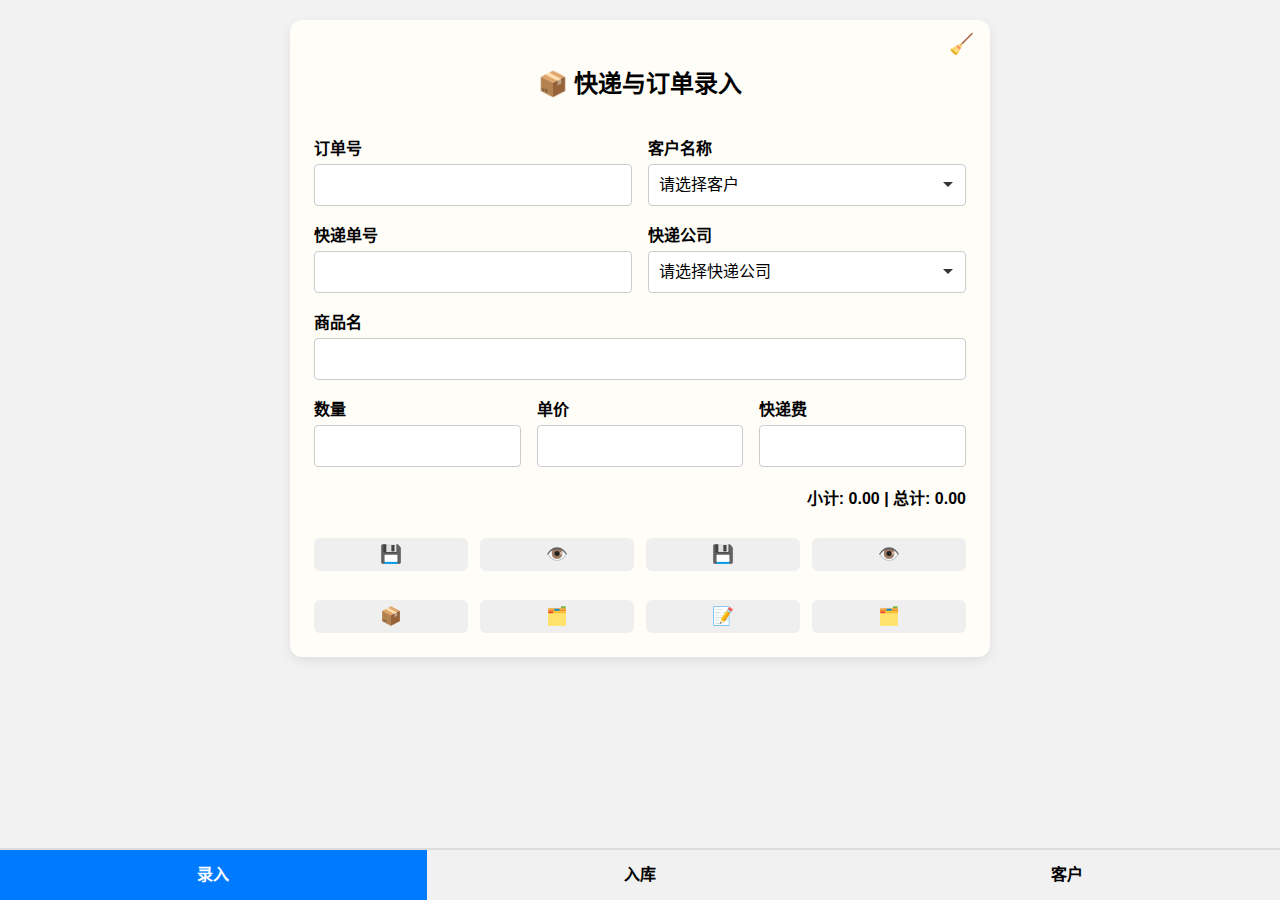
<file: mp.html>
<!DOCTYPE html>
<html lang="zh-CN">
<head>
  <meta charset="UTF-8">
  <meta name="viewport" content="width=device-width, initial-scale=1.0">
  <title>快速主页</title>
  <style>
    html, body {
      margin: 0;
      padding: 0;
      height: 100%;
      width: 100%;
      font-family: Arial, sans-serif;
      background-color: #f4f4f4;
      overflow: hidden;
    }

       .app-layout {
      display: flex;
      flex-direction: column;
      height: 100vh;
      width: 100vw;
    }

    .iframe-container {
      flex: 1;
      position: relative;
      width: 100%;
      overflow: hidden;
    }

    .system-iframe {
      position: absolute;
      width: 100%;
      height: 100%;
      border: none;
      opacity: 0;
      visibility: hidden;
      transition: opacity 0.3s ease;
    }

    .system-iframe.active {
      opacity: 1;
      visibility: visible;
    }

    .footer-tabs {
      display: flex;
      background-color: #f1f1f1;
      border-top: 2px solid #ddd;
      height: 50px;
      flex-shrink: 0;
    }

    .tab {
      flex: 1;
      text-align: center;
      line-height: 50px;
      cursor: pointer;
      font-weight: bold;
      transition: background-color 0.3s ease;
    }

    .tab.active {
      background-color: #007bff;
      color: #fff;
    }

    .loader {
      position: absolute;
      top: 50%;
      left: 50%;
      transform: translate(-50%, -50%);
      width: 40px;
      height: 40px;
      border: 3px solid rgba(0,123,255,0.2);
      border-top-color: #007bff;
      border-radius: 50%;
      animation: spin 0.8s linear infinite;
      display: none;
    }

    @keyframes spin {
      to { transform: translate(-50%, -50%) rotate(360deg); }
    }
  </style>
</head>
<body>
  <div class="app-layout">
   
    <div class="iframe-container">
      <div class="loader"></div>
      <iframe class="system-iframe active" data-src="kd.html"></iframe>
      <iframe class="system-iframe" data-src="kd1n.html"></iframe>
      <iframe class="system-iframe" data-src="t.html"></iframe>
    </div>

    <div class="footer-tabs">
      <div class="tab active" data-tab="0">录入</div>
      <div class="tab" data-tab="1">入库</div>
      <div class="tab" data-tab="2">客户</div>
    </div>
  </div>

 <script>
    class TabManager {
      constructor() {
        this.tabs = document.querySelectorAll('.tab');
        this.iframes = document.querySelectorAll('.system-iframe');
        this.loader = document.querySelector('.loader');
        this.activeIndex = 0;
        this.loaded = new Set();  // 🆕 用于标记已加载 iframe
        this.init();
      }

      init() {
        this.loadIframe(0);
        this.tabs.forEach((tab, index) => {
          tab.addEventListener('click', () => {
            if (index !== this.activeIndex) this.switchTab(index);
          });
        });
      }

      async switchTab(newIndex) {
        this.showLoader();

        this.tabs[this.activeIndex].classList.remove('active');
        this.iframes[this.activeIndex].classList.remove('active');

        this.tabs[newIndex].classList.add('active');
        await this.loadIframe(newIndex);
        this.iframes[newIndex].classList.add('active');

        this.activeIndex = newIndex;
        this.hideLoader();
      }

      async loadIframe(index) {
        const iframe = this.iframes[index];
        const url = iframe.dataset.src;

        // ✅ 关键改动：每次都重新设置 src，避免加载失败
        iframe.src = url;

        await new Promise(resolve => {
          iframe.onload = resolve;
          setTimeout(resolve, 3000); // 加载超时保障
        });
      }

      showLoader() {
        this.loader.style.display = 'block';
      }

      hideLoader() {
        this.loader.style.display = 'none';
      }
    }

    new TabManager();

    document.addEventListener('visibilitychange', () => {
      if (document.hidden) {
        document.querySelectorAll('.system-iframe:not(.active)').forEach(iframe => {
          iframe.src = ''; // 节省内存
        });
      }
    });
     function setAppHeight() {
    document.querySelector('.app-layout').style.height = window.innerHeight + 'px';
  }
  window.addEventListener('resize', setAppHeight);
  window.addEventListener('load', setAppHeight);
  </script>
</body>
</html>
</file>
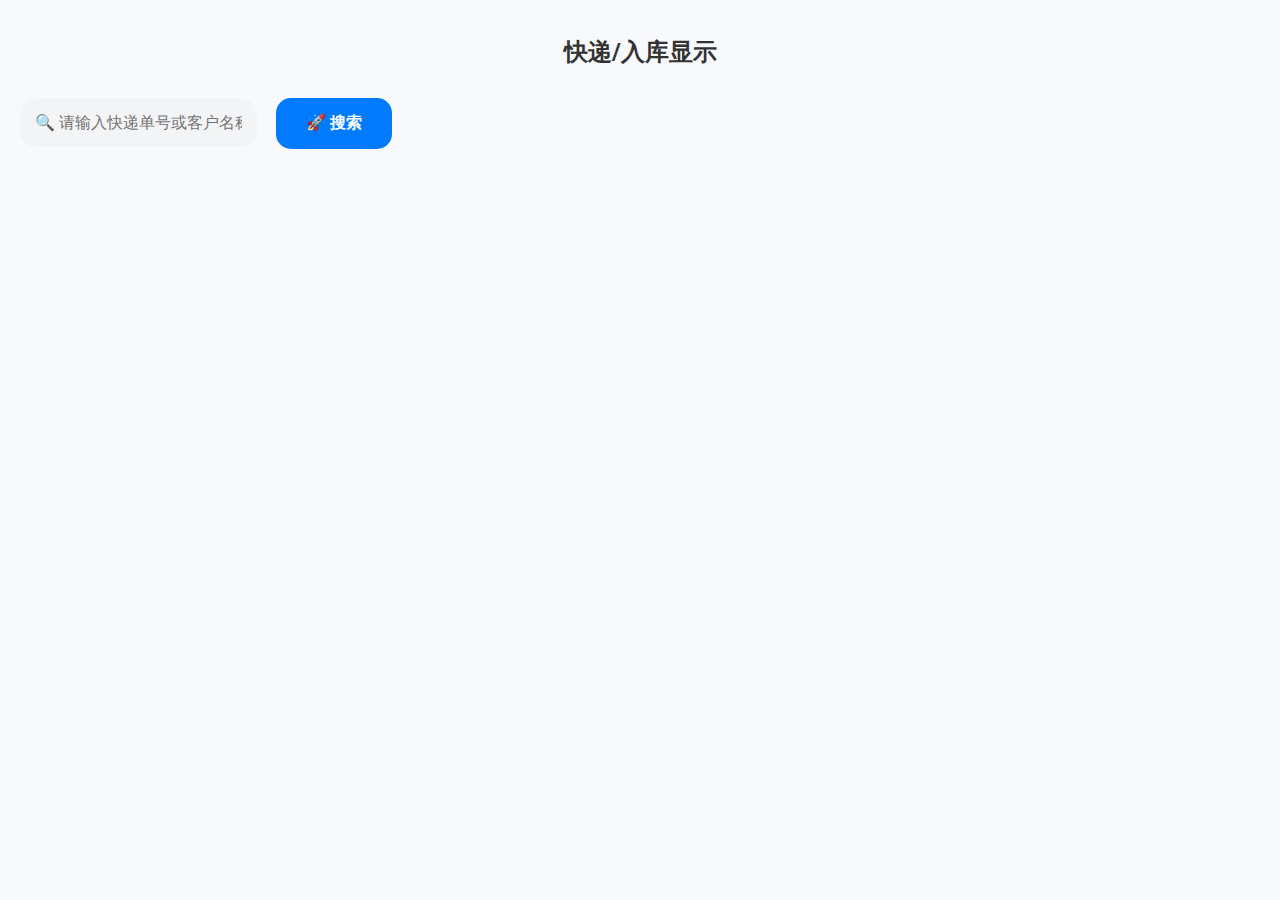
<file: t.html>
<!DOCTYPE html>
<html lang="zh">
<head>
    <meta charset="UTF-8">
    <meta name="viewport" content="width=device-width, initial-scale=1.0">
    <title>Google Sheets 数据显示</title>
    <link href="https://fonts.googleapis.com/css2?family=Roboto:wght@400;700&display=swap" rel="stylesheet">
    <link rel="stylesheet" href="styles.css">
</head>
<body>
    <h1 class="text-3xl font-bold mb-6">快递/入库显示</h1>

    <!-- 🚀 搜索栏 -->
<div class="search-wrapper">
    <input type="text" id="searchInput" placeholder="🔍 请输入快递单号或客户名称..." class="search-input">
    <button id="searchButton" class="search-button">🚀 搜索</button>
</div>

    <!-- 📂 目录容器 -->
    <div id="expressContainer"></div>
    <div id="warehouseContainer" style="display:none;"></div>

    <script>
        async function fetchData() {
            try {
                const response = await fetch("https://script.google.com/macros/s/AKfycbzCl5xJuSYRqoeCGATma0qnJQ1KJNBQynVlzi3BQHP1qjuQdOL2ZQjuTiesedM6WahazA/exec");
                const data = await response.json();
                console.log("Fetched Data:", data);
                localStorage.setItem("sheetData", JSON.stringify(data));
                renderExpressData(data[0]);
                window.warehouseData = data[1];
            } catch (error) {
                console.error("数据获取失败:", error);
                const cachedData = localStorage.getItem("sheetData");
                if (cachedData) {
                    const parsedData = JSON.parse(cachedData);
                    console.log("Loaded from cache:", parsedData);
                    renderExpressData(parsedData[0]);
                    window.warehouseData = parsedData[1];
                }
            }
        }
        document.getElementById("searchButton").addEventListener("click", () => {
            const searchEvent = new Event("input", { bubbles: true });
            document.getElementById("searchInput").dispatchEvent(searchEvent);
        });
        
        function cleanOrderNumber(orderNumber) {
            // 移除 ' 前缀，并保留字母和数字
            if (typeof orderNumber === 'string') {
                const cleaned = orderNumber.replace(/^'/, '').trim();
                console.log("Cleaned Order Number:", cleaned);
                return cleaned.toLowerCase();
            }
            return "";
        }
        function renderWarehouseData(query) {
            const container = document.getElementById("warehouseContainer");
            const data = window.warehouseData;
            // 正确处理运费列，并隐藏编号
            const headers = data.headers.map((h, i) => i === 6 ? "运费" : h).filter(h => h !== "编号" && h !== "" && h !== undefined);
            const rows = (data.rows || []).filter(row => {
                const orderNumber = cleanOrderNumber(row[0]);
                const orderLast5 = orderNumber.slice(-5);  // 后5位
                const cargoName = (row[2] || "").toLowerCase();
                const customerName = (row[3] || "").toLowerCase();
                return orderNumber.includes(query) || orderLast5.includes(query) || cargoName.includes(query) || customerName.includes(query);
            });
            console.log("Rendering Warehouse Data:", rows);
            container.style.display = rows.length ? "block" : "none";
            container.innerHTML = rows.map(row => {
                const title = `${row[2] || '未知货物'} (${row[3] || '未知客户'})`;
                const content = headers.map((header, index) => {
                    let value = row[index] || "";
                    // 确保运费 (数据6) 正常显示
                    if (header === "运费") {
                        value = row[6] || "";  // 强制使用数据6作为运费
                        if (value === "" || value === 0 || value === null || value === undefined) return "";
                    }
                    return `<p><strong>${header}:</strong> ${value}</p>`;
                }).filter(Boolean).join("");
                return `<div class="card" onclick="this.classList.toggle('open')">
                            <div class="card-header">${title}</div>
                            <div class="card-content">${content}</div>
                        </div>`;
            }).join("");
        }
        function renderExpressData(sheet) {
        const container = document.getElementById("expressContainer");
        const headers = sheet.headers || [];
        const rows = (sheet.rows || []).filter(row => row.length > 0 && row[0] !== "");
        
        console.log("Rendering Express Data:", rows);
        container.style.display = rows.length ? "block" : "none";
        
        // 渲染数据
        container.innerHTML = rows.map(row => {
            const title = `${row[3] || '未知货物'} (${row[4] || '未知客户'})`;

            // 过滤掉空值字段
            const content = headers.map((header, index) => {
                const value = row[index] || "";
                
                // 过滤空值和空字符串
                if (value === "" || value === null || value === undefined) return "";
                
                return `<p><strong>${header}:</strong> ${value}</p>`;
            }).filter(Boolean).join("");

            // 如果过滤后内容为空，则不显示此卡片
            if (content.trim() === "") return "";

            return `
                <div class="card" onclick="this.classList.toggle('open')">
                    <div class="card-header">${title}</div>
                    <div class="card-content">${content}</div>
                </div>`;
        }).filter(Boolean).join("");

        // 如果没有有效数据，显示“没有找到符合条件的数据”
        if (!rows.length) {
            container.innerHTML = '<p class="no-results">没有找到符合条件的数据。</p>';
        }
    }
        document.getElementById("searchInput").addEventListener("input", event => {
            const query = cleanOrderNumber(event.target.value);
            const data = JSON.parse(localStorage.getItem("sheetData"));
            const expressData = data[0];
            const warehouseData = data[1];
            
            // 如果查询的是快递单号或客户名
            if (query.length > 0) {
                const warehouseMatch = warehouseData.rows.some(row => {
                    const orderNumber = cleanOrderNumber(row[0]);
                    const customerName = (row[3] || "").toLowerCase();
                    const cargoName = (row[2] || "").toLowerCase();
                    return orderNumber.includes(query) || customerName.includes(query) || cargoName.includes(query);
                });
                if (warehouseMatch) {
                    document.getElementById("expressContainer").style.display = "none";
                    renderWarehouseData(query);
                } else {
                    document.getElementById("expressContainer").style.display = "block";
                    renderExpressData(expressData);
                }
            } else {
                document.getElementById("expressContainer").style.display = "block";
                document.getElementById("warehouseContainer").style.display = "none";
            }
        });
        fetchData();
    </script>
</body>
</html>
</file>
<file: styles.css>
/* 📝 全局样式 */
body {
    font-family: 'Roboto', sans-serif;
    background-color: #f7f9fc;
    margin: 0;
    padding: 20px;
}

/* 📋 无缝条目 */
.card {
    padding: 15px 20px;
    margin-bottom: 1px;
    background-color: #ffffff;
    cursor: pointer;
    transition: background-color 0.3s ease;
    border-left: 4px solid #007bff;
}

/* 🚀 悬停效果 */
.card:hover {
    background-color: #f3f4f6;
}

/* 📂 标题 */
.card-header {
    font-weight: bold;
    font-size: 1em;
    color: #333;
    display: flex;
    justify-content: space-between;
    align-items: center;
}

/* ➕ 展开按钮 */
.card-toggle {
    font-size: 0.8em;
    color: #007bff;
    cursor: pointer;
}

/* 📝 内容区域 */
.card-content {
    max-height: 0;
    overflow: hidden;
    transition: max-height 0.5s ease, padding 0.3s ease;
}

/* 📜 展开状态 */
.card.open .card-content {
    max-height: 500px;
    padding-top: 10px;
}

/* 📄 文本 */
.card p {
    margin: 5px 0;
    color: #555;
}

/* 📌 分隔线 */
.card-divider {
    margin: 10px 0;
    border-bottom: 1px solid #ddd;
}
/* 📝 标题样式 */
h1 {
    text-align: center;
    color: #333;
    margin-bottom: 30px;
    font-size: 1.5em; /* 缩小字体 */
    font-weight: bold;
}
/* 🌐 搜索栏 */
.search-container {
    display: flex;
    gap: 15px;
    margin-bottom: 20px;
    flex-wrap: wrap;
    align-items: center;
}

/* 🌐 搜索栏 */
.search-input {
    flex: 1;
    padding: 15px;
    border: none;
    border-radius: 15px;
    font-size: 1em;
    background-color: #f3f4f6;
    margin-right: 15px;
}

/* 🔵 蓝色按钮 */
.search-button {
    padding: 15px 30px;
    background-color: #007bff;
    color: #fff;
    border: none;
    border-radius: 15px;
    cursor: pointer;
    font-size: 1em;
    font-weight: bold;
    transition: all 0.3s ease;
    white-space: nowrap;
    
    /* 📱 移动端优化 */
@media (max-width: 600px) {
    .search-container {
        flex-direction: column;
        gap: 10px;
    }
    .search-input,
    .search-button {
        width: 100%;
    }
}
.search-button:hover {
    background-color: #0056b3;
}

/* 👆 点击效果 */
.search-button:active {
    background-color: #003f7f;
}

/* 🌐 整体布局 */
.search-wrapper {
    display: flex;
    align-items: center;
    width: 100%;
    margin-bottom: 20px;
    padding: 0;
}
</file>
